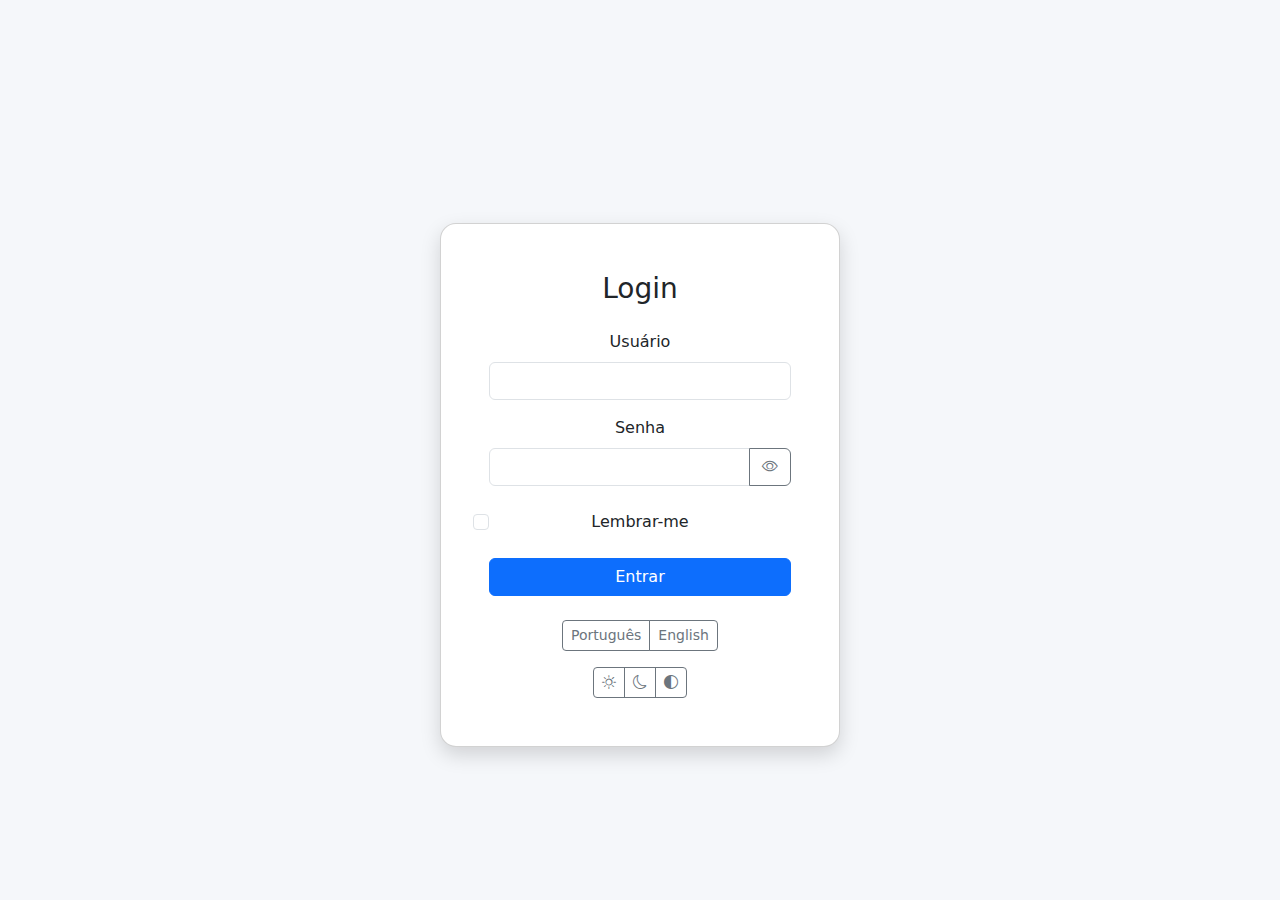
<file: src/index.html>
<!DOCTYPE html>
<html lang="pt-BR">
<head>
  <meta charset="UTF-8" />
  <meta name="viewport" content="width=device-width, initial-scale=1.0"/>
  <title>TED Talks Flashcards</title>
  <link rel="stylesheet" href="https://cdn.jsdelivr.net/npm/bootstrap@5.3.3/dist/css/bootstrap.min.css">
  <link rel="stylesheet" href="https://cdn.jsdelivr.net/npm/bootstrap-icons@1.11.1/font/bootstrap-icons.css">
  <link rel="stylesheet" href="css/style.css">
</head>
<body>
    <!-- <div style="text-align:center; margin: 20px;">
        <button id="btn-clear-localstorage">🧹 Limpar LocalStorage</button>
        <button id="btn-reset-localstorage">🔄 Resetar Dados</button>
    </div> -->
    
  <!-- Link de acessibilidade para pular para o conteúdo principal -->
  <a href="#main-content" class="skip-link">Pular para o conteúdo</a>

  <nav class="navbar navbar-expand-lg navbar-dark bg-primary">
    <div class="container-fluid">
      <a class="navbar-brand" href="#" data-i18n="app_title">FlashCards</a>
      <button class="navbar-toggler" type="button" data-bs-toggle="collapse" data-bs-target="#navbarContent" aria-controls="navbarContent" aria-expanded="false" aria-label="Toggle navigation">
        <span class="navbar-toggler-icon"></span>
      </button>
      <div class="collapse navbar-collapse" id="navbarContent">
        <ul class="navbar-nav me-auto">
          <li class="nav-item"><a class="nav-link active" href="index.html" data-i18n="home">Home</a></li>
          <li class="nav-item"><a class="nav-link" href="index.html" data-i18n="cards">Cards</a></li>
          <li class="nav-item"><a class="nav-link" href="pages/cadastrar.html" data-i18n="add_cards">Cadastrar Cards</a></li>
          <li class="nav-item"><a class="nav-link" href="pages/questoes.html" data-i18n="questions">Questões</a></li>
          <li class="nav-item"><a class="nav-link" href="pages/settings.html" data-i18n="settings">Configurações</a></li>
          <li class="nav-item"><a class="nav-link text-danger" href="#" onclick="logout()" data-i18n="logout">Logout</a></li>
        </ul>
      </div>
    </div>
  </nav>

  <main id="main-content">
    <div id="searchContainer" class="container mt-3">
      <div class="input-group">
        <input type="text" id="searchInput" class="form-control" data-i18n-placeholder="search_placeholder" placeholder="Digite para pesquisar..." aria-label="Pesquisar">
        <button class="btn btn-outline-secondary" type="button" onclick="searchFlashcards()" data-i18n="search">Pesquisar</button>
      </div>
    </div>

    <div class="card" aria-live="polite">
      <div class="progress-indicator new" id="progressIndicator" aria-label="Status: Novo"></div>
      <div class="favorite" onclick="toggleFavorite()" id="favoriteIcon" aria-label="Adicionar aos favoritos" role="button" tabindex="0">☆</div>
      <p id="english" aria-label="Texto em inglês"></p>
      <p class="translation" id="portuguese" aria-label="Tradução em português"></p>
      <div class="buttons">
        <button class="btn btn-success m-1" onclick="previousCard()">⬅️ Anterior</button>
        <button class="btn btn-success m-1" onclick="toggleTranslation()">💬 Mostrar Tradução</button>
        <button class="btn btn-success m-1" onclick="nextCard()">➡️ Próximo</button>
        <button class="btn btn-success m-1" onclick="randomCard()">🎲 Aleatório</button>
      </div>
      <div class="d-flex justify-content-center align-items-center gap-2 mt-2">
        <button class="btn btn-success m-1" onclick="playAudio()">🔊 Ouvir</button>
        <button onclick="decreaseRate()">➖</button>
        <span id="rateDisplay">1.0x</span>
        <button onclick="increaseRate()">➕</button>
      </div>
      <div class="counter" id="counter" aria-live="polite"></div>
    </div>

    <div id="categorySelector" class="container text-center mt-3" role="group" aria-label="Categorias">
      <button type="button" class="btn btn-outline-primary m-1" onclick="filterByCategory('geral')" data-i18n="general">Geral</button>
      <button type="button" class="btn btn-outline-primary m-1" onclick="filterByCategory('business')" data-i18n="business">Negócios</button>
      <button type="button" class="btn btn-outline-primary m-1" onclick="filterByCategory('travel')" data-i18n="travel">Viagens</button>
      <button type="button" class="btn btn-outline-primary m-1" onclick="filterByCategory('technology')" data-i18n="technology">Tecnologia</button>
    </div>

    <div class="text-center mt-3">
      <button class="btn btn-dark m-1" onclick="resetFilter()" data-i18n="show_all">Mostrar Todos</button>
      <button class="btn btn-warning m-1" onclick="filterFavoritesOnly()" data-i18n="show_favorites">Mostrar Favoritos</button>
      <button class="btn btn-info m-1" onclick="exportData()" data-i18n="export_data">Exportar Dados</button>
      <label class="btn btn-secondary m-1">
        <span data-i18n="import_data">Importar Dados</span> <input type="file" hidden onchange="importData(event)">
      </label>
    </div>
  </main>

  <!-- Container para toasts -->
  <div id="toastContainer" class="toast-container position-fixed bottom-0 end-0 p-3"></div>

  <!-- Scripts -->
  <script src="https://cdn.jsdelivr.net/npm/bootstrap@5.3.3/dist/js/bootstrap.bundle.min.js"></script>
  <script src="js/auth.js"></script>
  <script src="js/db.js"></script>
  <script src="js/script.js"></script>
</body>
</html>
</file>
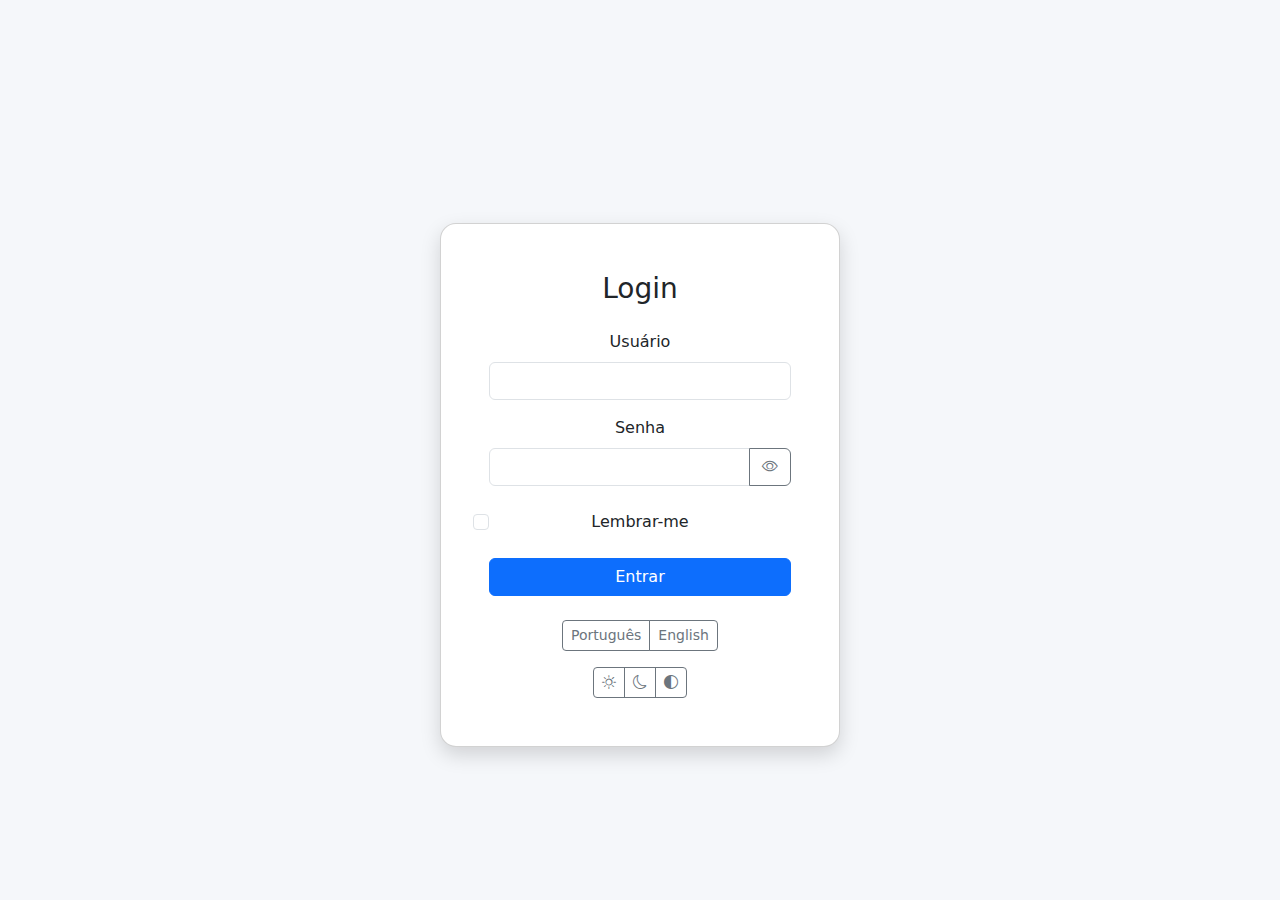
<file: src/login.html>
<!DOCTYPE html>
<html lang="pt-BR">
<head>
  <meta charset="UTF-8" />
  <meta name="viewport" content="width=device-width, initial-scale=1.0"/>
  <title>Login - FlashCards</title>
  <link rel="stylesheet" href="https://cdn.jsdelivr.net/npm/bootstrap@5.3.3/dist/css/bootstrap.min.css">
  <link rel="stylesheet" href="css/style.css">
  <!-- Adicionar ícones -->
  <link rel="stylesheet" href="https://cdn.jsdelivr.net/npm/bootstrap-icons@1.11.1/font/bootstrap-icons.css">
</head>
<body class="d-flex justify-content-center align-items-center vh-100">
  <!-- Link de acessibilidade para pular para o conteúdo principal -->
  <a href="#login-form" class="skip-link">Pular para o conteúdo</a>

  <div class="card p-5" style="max-width: 400px; width: 100%;">
    <h3 class="mb-4 text-center">Login</h3>
    <form id="login-form" onsubmit="handleLogin(event)" aria-labelledby="login-heading">
      <div class="mb-3">
        <label for="username" class="form-label">Usuário</label>
        <input type="text" class="form-control" id="username" required aria-required="true" autocomplete="username">
      </div>
      <div class="mb-3">
        <label for="password" class="form-label">Senha</label>
        <div class="input-group">
          <input type="password" class="form-control" id="password" required aria-required="true" autocomplete="current-password">
          <button class="btn btn-outline-secondary" type="button" id="togglePassword" aria-label="Mostrar senha">
            <i class="bi bi-eye"></i>
          </button>
        </div>
      </div>
      <div class="mb-3 form-check">
        <input type="checkbox" class="form-check-input" id="rememberMe">
        <label class="form-check-label" for="rememberMe">Lembrar-me</label>
      </div>
      <button type="submit" class="btn btn-primary w-100">Entrar</button>
    </form>
    <p class="text-danger mt-3 text-center" id="error" style="display:none;" role="alert">Usuário ou senha inválidos</p>
    
    <!-- Seletor de idioma -->
    <div class="mt-4 text-center">
      <div class="btn-group" role="group" aria-label="Selecionar idioma">
        <button type="button" class="btn btn-sm btn-outline-secondary" onclick="changeLanguage('pt-BR')">Português</button>
        <button type="button" class="btn btn-sm btn-outline-secondary" onclick="changeLanguage('en-US')">English</button>
      </div>
    </div>
    
    <!-- Seletor de tema -->
    <div class="mt-3 text-center">
      <div class="btn-group" role="group" aria-label="Selecionar tema">
        <button type="button" class="btn btn-sm btn-outline-secondary" onclick="setTheme('light')" aria-label="Tema claro">
          <i class="bi bi-sun"></i>
        </button>
        <button type="button" class="btn btn-sm btn-outline-secondary" onclick="setTheme('dark')" aria-label="Tema escuro">
          <i class="bi bi-moon"></i>
        </button>
        <button type="button" class="btn btn-sm btn-outline-secondary" onclick="setTheme('auto')" aria-label="Tema automático">
          <i class="bi bi-circle-half"></i>
        </button>
      </div>
    </div>
  </div>

  <!-- Container para toasts -->
  <div id="toastContainer" class="toast-container position-fixed bottom-0 end-0 p-3"></div>

  <!-- Scripts -->
  <script src="https://cdn.jsdelivr.net/npm/bootstrap@5.3.3/dist/js/bootstrap.bundle.min.js"></script>
  <script src="js/auth.js"></script>
  <script src="js/script.js"></script>
  <script>
    // Inicializar tema
    document.addEventListener('DOMContentLoaded', function() {
      initTheme();
      
      // Carregar idioma salvo
      currentLanguage = localStorage.getItem('language') || 'pt-BR';
      updateLoginUILanguage();
      
      // Adicionar funcionalidade para mostrar/ocultar senha
      document.getElementById('togglePassword').addEventListener('click', function() {
        const passwordInput = document.getElementById('password');
        const icon = this.querySelector('i');
        
        if (passwordInput.type === 'password') {
          passwordInput.type = 'text';
          icon.classList.remove('bi-eye');
          icon.classList.add('bi-eye-slash');
        } else {
          passwordInput.type = 'password';
          icon.classList.remove('bi-eye-slash');
          icon.classList.add('bi-eye');
        }
      });
    });
    
    // Atualizar idioma da interface de login
    function updateLoginUILanguage() {
      const translations = {
        'pt-BR': {
          'login': 'Login',
          'username': 'Usuário',
          'password': 'Senha',
          'remember_me': 'Lembrar-me',
          'login_button': 'Entrar',
          'invalid_credentials': 'Usuário ou senha inválidos',
          'show_password': 'Mostrar senha',
          'skip_to_content': 'Pular para o conteúdo'
        },
        'en-US': {
          'login': 'Login',
          'username': 'Username',
          'password': 'Password',
          'remember_me': 'Remember me',
          'login_button': 'Sign in',
          'invalid_credentials': 'Invalid username or password',
          'show_password': 'Show password',
          'skip_to_content': 'Skip to content'
        }
      };
      
      const lang = translations[currentLanguage];
      
      document.querySelector('h3').textContent = lang.login;
      document.querySelector('label[for="username"]').textContent = lang.username;
      document.querySelector('label[for="password"]').textContent = lang.password;
      document.querySelector('label[for="rememberMe"]').textContent = lang.remember_me;
      document.querySelector('button[type="submit"]').textContent = lang.login_button;
      document.getElementById('error').textContent = lang.invalid_credentials;
      document.getElementById('togglePassword').setAttribute('aria-label', lang.show_password);
      document.querySelector('.skip-link').textContent = lang.skip_to_content;
      
      // Atualizar título da página
      document.title = lang.login + ' - FlashCards';
    }

    function handleLogin(event) {
      event.preventDefault();
      const user = document.getElementById("username").value.trim();
      const pass = document.getElementById("password").value.trim();
      const rememberMe = document.getElementById("rememberMe").checked;
      
      if (auth.login(user, pass)) {
        if (rememberMe) {
          localStorage.setItem("rememberUser", user);
        } else {
          localStorage.removeItem("rememberUser");
        }
        
        window.location.href = "index.html";
      } else {
        document.getElementById("error").style.display = "block";
        
        // Adicionar animação para chamar atenção
        document.getElementById("error").classList.add('animate__animated', 'animate__headShake');
        setTimeout(() => {
          document.getElementById("error").classList.remove('animate__animated', 'animate__headShake');
        }, 1000);
      }
    }
    
    // Preencher usuário se "lembrar-me" estiver ativo
    const rememberedUser = localStorage.getItem("rememberUser");
    if (rememberedUser) {
      document.getElementById("username").value = rememberedUser;
      document.getElementById("rememberMe").checked = true;
    }
  </script>
</body>
</html>
</file>
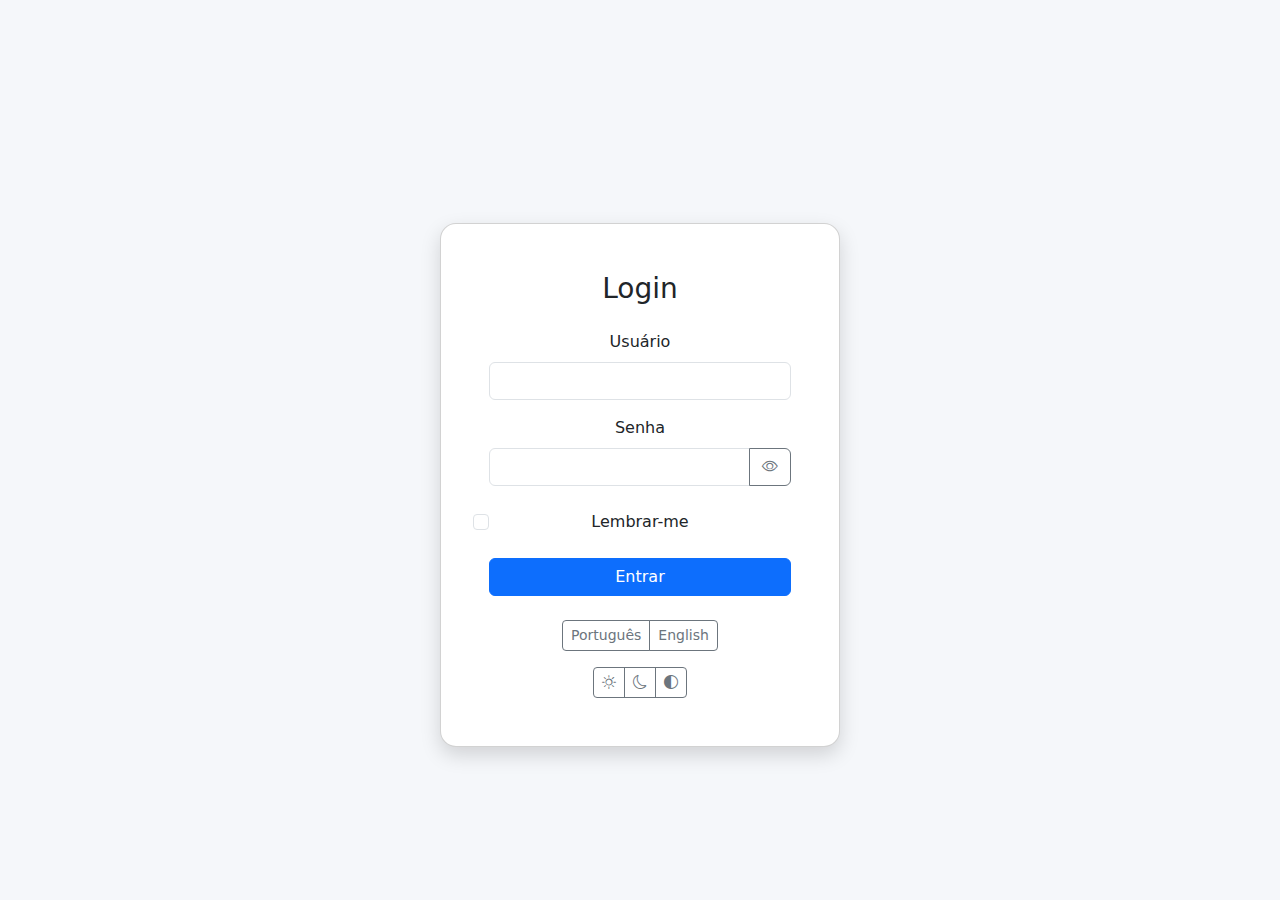
<file: src/pages/cadastrar.html>
<!DOCTYPE html>
<html lang="pt-BR">
<head>
  <meta charset="UTF-8" />
  <meta name="viewport" content="width=device-width, initial-scale=1.0"/>
  <title>Cadastrar Cards</title>
  <link rel="stylesheet" href="https://cdn.jsdelivr.net/npm/bootstrap@5.3.3/dist/css/bootstrap.min.css">
  <link rel="stylesheet" href="https://cdn.jsdelivr.net/npm/bootstrap-icons@1.11.1/font/bootstrap-icons.css">
  <link rel="stylesheet" href="../css/style.css">
</head>
<body>
  <!-- Link de acessibilidade para pular para o conteúdo principal -->
  <a href="#main-content" class="skip-link">Pular para o conteúdo</a>

  <nav class="navbar navbar-expand-lg navbar-dark bg-primary">
    <div class="container-fluid">
      <a class="navbar-brand" href="#" data-i18n="app_title">FlashCards</a>
      <button class="navbar-toggler" type="button" data-bs-toggle="collapse" data-bs-target="#navbarContent" aria-controls="navbarContent" aria-expanded="false" aria-label="Toggle navigation">
        <span class="navbar-toggler-icon"></span>
      </button>
      <div class="collapse navbar-collapse" id="navbarContent">
        <ul class="navbar-nav me-auto">
          <li class="nav-item"><a class="nav-link" href="../index.html" data-i18n="home">Home</a></li>
          <li class="nav-item"><a class="nav-link" href="../index.html" data-i18n="cards">Cards</a></li>
          <li class="nav-item"><a class="nav-link active" href="#" data-i18n="add_cards">Cadastrar Cards</a></li>
          <li class="nav-item"><a class="nav-link" href="questoes.html" data-i18n="questions">Questões</a></li>
          <li class="nav-item"><a class="nav-link" href="settings.html" data-i18n="settings">Configurações</a></li>
          <li class="nav-item"><a class="nav-link text-danger" href="#" onclick="logout()" data-i18n="logout">Logout</a></li>
        </ul>
      </div>
    </div>
  </nav>

  <main id="main-content" class="container mt-5">
    <h2 class="text-center" data-i18n="add_cards">Cadastrar Novo Card</h2>
    <form>
      <div class="mb-3">
        <label for="enText" class="form-label" data-i18n="english_text">Texto em Inglês</label>
        <input type="text" class="form-control" id="enText" placeholder="Enter English sentence" aria-required="true">
      </div>
      <div class="mb-3">
        <label for="ptText" class="form-label" data-i18n="portuguese_translation">Tradução em Português</label>
        <input type="text" class="form-control" id="ptText" placeholder="Digite a tradução" aria-required="true">
      </div>
      <div class="mb-3">
        <label for="categorySelect" class="form-label" data-i18n="category">Categoria</label>
        <select class="form-select" id="categorySelect" aria-label="Selecione uma categoria">
          <option value="geral" data-i18n="general">Geral</option>
          <option value="business" data-i18n="business">Negócios</option>
          <option value="travel" data-i18n="travel">Viagens</option>
          <option value="technology" data-i18n="technology">Tecnologia</option>
        </select>
      </div>
      <button type="submit" class="btn btn-success" data-i18n="save_card">Salvar Card</button>
    </form>
  </main>

  <div class="text-center mt-5">
    <button class="btn btn-dark m-1" onclick="resetFilter()" data-i18n="show_all">Mostrar Todos</button>
    <button class="btn btn-warning m-1" onclick="filterFavoritesOnly()" data-i18n="show_favorites">Mostrar Favoritos</button>
    <button class="btn btn-info m-1" onclick="exportData()" data-i18n="export_data">Exportar Dados</button>
    <label class="btn btn-secondary m-1">
      <span data-i18n="import_data">Importar Dados</span> <input type="file" hidden onchange="importData(event)">
    </label>
  </div>

  <!-- Container para toasts -->
  <div id="toastContainer" class="toast-container position-fixed bottom-0 end-0 p-3"></div>

  <!-- Scripts -->
  <script src="https://cdn.jsdelivr.net/npm/bootstrap@5.3.3/dist/js/bootstrap.bundle.min.js"></script>
  <script src="../js/auth.js"></script>
  <script src="../js/db.js"></script>
  <script src="../js/script.js"></script>
</body>
</html>
</file>
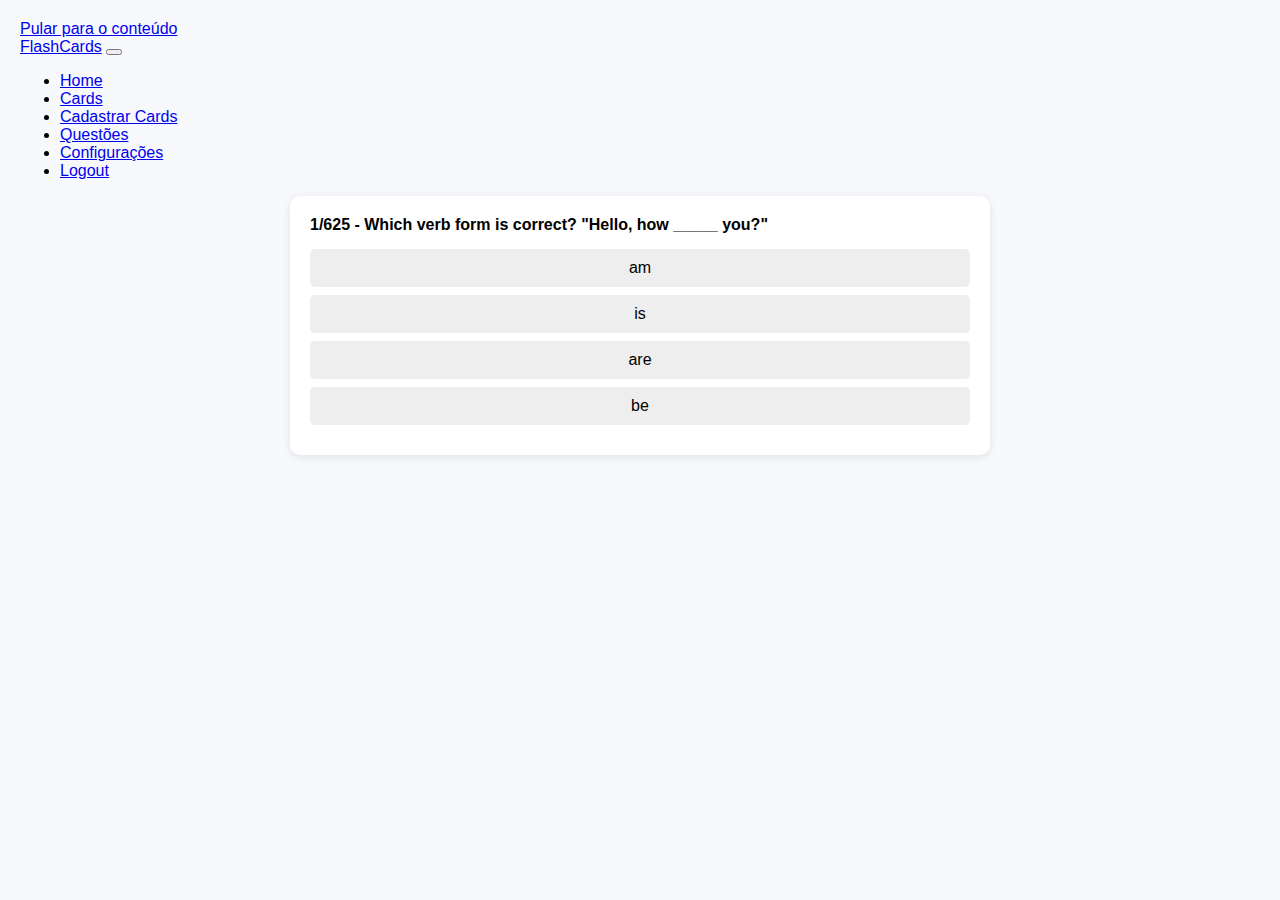
<file: src/pages/questoes.html>
<!DOCTYPE html>
<html lang="pt-BR">
<head>
  <meta charset="UTF-8">
  <title>Teste de Certificação</title>
  <style>
    body {
      font-family: Arial, sans-serif;
      background-color: #f7f9fc;
      margin: 0;
      padding: 20px;
    }
    #questions-container {
      max-width: 700px;
      margin: auto;
    }
    .card {
      background: #fff;
      border-radius: 10px;
      box-shadow: 0 2px 10px rgba(0,0,0,0.1);
      padding: 20px;
      margin-bottom: 20px;
    }
    .card button.option {
      display: block;
      width: 100%;
      padding: 10px;
      margin-top: 8px;
      border: none;
      border-radius: 5px;
      background: #eee;
      cursor: pointer;
      font-size: 1rem;
    }
    .card button.option:hover {
      background: #ddd;
    }
    .result {
      margin-top: 10px;
      font-weight: bold;
    }
    .next-btn, .restart-btn {
      display: inline-block;
      margin-top: 15px;
      padding: 10px 20px;
      background-color: #007bff;
      color: white;
      border: none;
      border-radius: 5px;
      cursor: pointer;
    }
    .next-btn:hover, .restart-btn:hover {
      background-color: #0056b3;
    }
  </style>
</head>
<body>
  <a href="#main-content" class="skip-link">Pular para o conteúdo</a>

  <nav class="navbar navbar-expand-lg navbar-dark bg-primary">
    <div class="container-fluid">
      <a class="navbar-brand" href="#" data-i18n="app_title">FlashCards</a>
      <button class="navbar-toggler" type="button" data-bs-toggle="collapse" data-bs-target="#navbarContent" aria-controls="navbarContent" aria-expanded="false" aria-label="Toggle navigation">
        <span class="navbar-toggler-icon"></span>
      </button>
      <div class="collapse navbar-collapse" id="navbarContent">
        <ul class="navbar-nav me-auto">
          <li class="nav-item"><a class="nav-link active" href="index.html" data-i18n="home">Home</a></li>
          <li class="nav-item"><a class="nav-link" href="index.html" data-i18n="cards">Cards</a></li>
          <li class="nav-item"><a class="nav-link" href="pages/cadastrar.html" data-i18n="add_cards">Cadastrar Cards</a></li>
          <li class="nav-item"><a class="nav-link" href="pages/questoes.html" data-i18n="questions">Questões</a></li>
          <li class="nav-item"><a class="nav-link" href="pages/settings.html" data-i18n="settings">Configurações</a></li>
          <li class="nav-item"><a class="nav-link text-danger" href="#" onclick="logout()" data-i18n="logout">Logout</a></li>
        </ul>
      </div>
    </div>
  </nav>

  <div id="questions-container"></div>

  <script>
    document.addEventListener("DOMContentLoaded", function () {
      const questions = JSON.parse(localStorage.getItem("questions")) || [];
      let currentIndex = 0;
      let stats = JSON.parse(localStorage.getItem("questionStats")) || { correct: 0, wrong: 0 };

      const container = document.getElementById("questions-container");

      function showQuestion(index) {
        container.innerHTML = '';
        const q = questions[index];
        if (!q) {
          container.innerHTML = `
            <div class='card'>
              <h2>🎉 Teste finalizado!</h2>
              <p>Total de perguntas: ${questions.length}</p>
              <p>✅ Acertos: ${stats.correct}</p>
              <p>❌ Erros: ${stats.wrong}</p>
              <p>🎯 Precisão: ${((stats.correct / questions.length) * 100).toFixed(1)}%</p>
              <button class="restart-btn" onclick="restartTest()">🔁 Reiniciar Teste</button>
            </div>`;
          return;
        }

        const div = document.createElement("div");
        div.className = "card";

        let opts;
        try {
          opts = JSON.parse(q.options);
        } catch (e) {
          opts = [];
        }

        const correctIndex = q.correctAnswer;

        div.innerHTML = `
          <strong>${index + 1}/${questions.length} - ${q.question}</strong>
          <div id="options-container" style="margin-top: 15px;">
            ${opts.map((opt, i) => `<button class="option" data-correct="${i === correctIndex}">${opt}</button>`).join("")}
          </div>
          <div class="result" style="margin-top: 10px;"></div>
          <button class="next-btn" style="display:none;">➡️ Próxima pergunta</button>
        `;

        container.appendChild(div);

        const result = div.querySelector(".result");
        const nextBtn = div.querySelector(".next-btn");
        const buttons = div.querySelectorAll(".option");

        let answeredCorrectly = false;

        buttons.forEach(btn => {
          btn.addEventListener("click", () => {
            const isCorrect = btn.dataset.correct === "true";

            if (isCorrect) {
              if (!answeredCorrectly) {
                stats.correct++;
                answeredCorrectly = true;
                localStorage.setItem("questionStats", JSON.stringify(stats));
              }
              result.innerHTML = "<span style='color:green;'>🎉 Parabéns! Resposta correta.</span>";
              btn.style.backgroundColor = "#c8f7c5";
              nextBtn.style.display = "inline-block";
            } else {
              stats.wrong++;
              localStorage.setItem("questionStats", JSON.stringify(stats));
              result.innerHTML = "<span style='color:red;'>❌ Tente novamente.</span>";
              btn.style.backgroundColor = "#f7c5c5";
            }
          });
        });

        nextBtn.addEventListener("click", () => {
          currentIndex++;
          showQuestion(currentIndex);
        });
      }

      window.restartTest = function () {
        currentIndex = 0;
        stats = { correct: 0, wrong: 0 };
        localStorage.setItem("questionStats", JSON.stringify(stats));
        showQuestion(currentIndex);
      }

      showQuestion(currentIndex);
    });
  </script>
</body>
</html>
</file>
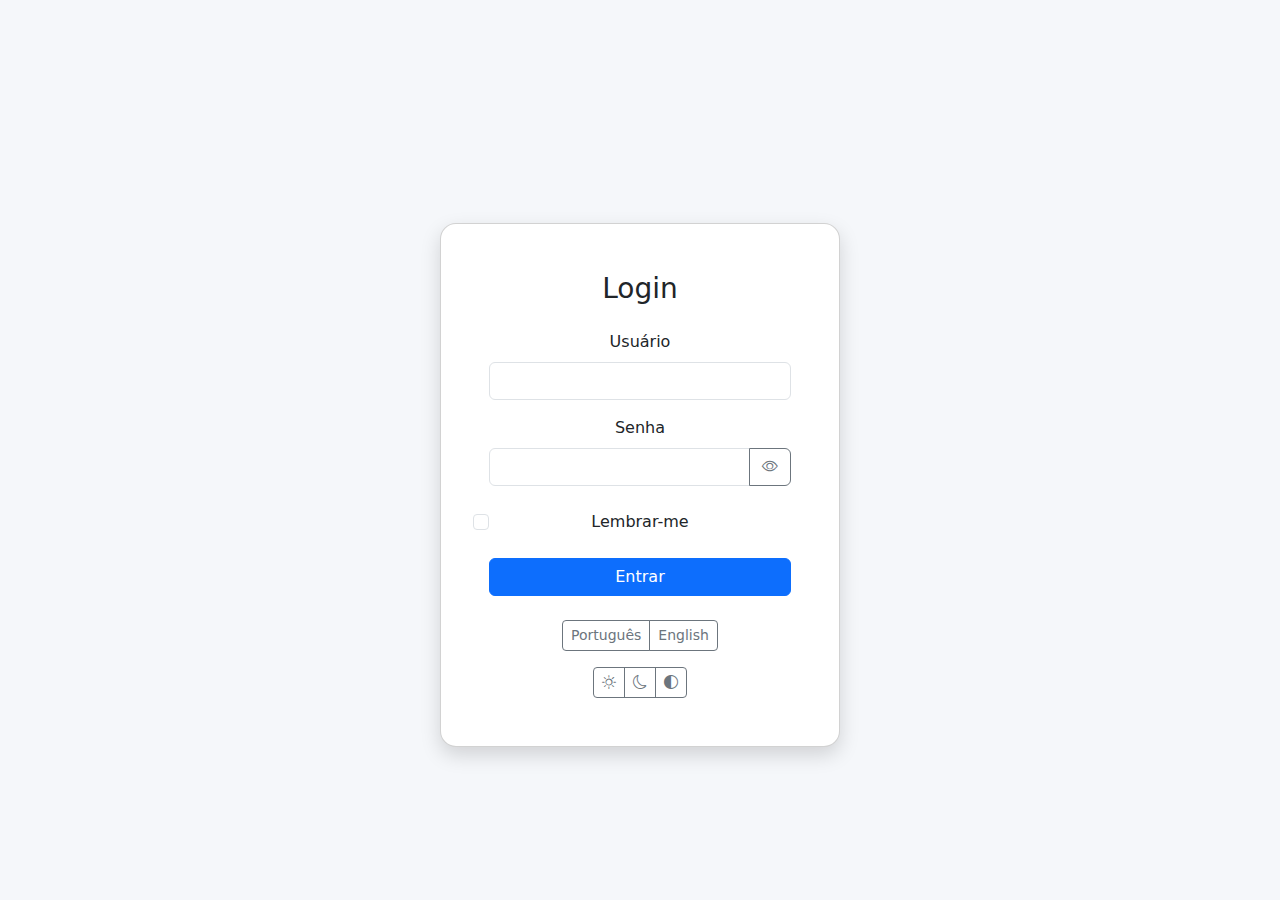
<file: src/pages/settings.html>
<!DOCTYPE html>
<html lang="pt-BR">
<head>
  <meta charset="UTF-8" />
  <meta name="viewport" content="width=device-width, initial-scale=1.0"/>
  <title>Configurações</title>
  <link rel="stylesheet" href="https://cdn.jsdelivr.net/npm/bootstrap@5.3.3/dist/css/bootstrap.min.css">
  <link rel="stylesheet" href="https://cdn.jsdelivr.net/npm/bootstrap-icons@1.11.1/font/bootstrap-icons.css">
  <link rel="stylesheet" href="../css/style.css">
</head>
<body>
  <!-- Link de acessibilidade para pular para o conteúdo principal -->
  <a href="#main-content" class="skip-link">Pular para o conteúdo</a>

  <nav class="navbar navbar-expand-lg navbar-dark bg-primary">
    <div class="container-fluid">
      <a class="navbar-brand" href="#" data-i18n="app_title">FlashCards</a>
      <button class="navbar-toggler" type="button" data-bs-toggle="collapse" data-bs-target="#navbarContent" aria-controls="navbarContent" aria-expanded="false" aria-label="Toggle navigation">
        <span class="navbar-toggler-icon"></span>
      </button>
      <div class="collapse navbar-collapse" id="navbarContent">
        <ul class="navbar-nav me-auto">
          <li class="nav-item"><a class="nav-link" href="../index.html" data-i18n="home">Home</a></li>
          <li class="nav-item"><a class="nav-link" href="../index.html" data-i18n="cards">Cards</a></li>
          <li class="nav-item"><a class="nav-link" href="cadastrar.html" data-i18n="add_cards">Cadastrar Cards</a></li>
          <li class="nav-item"><a class="nav-link" href="questoes.html" data-i18n="questions">Questões</a></li>
          <li class="nav-item"><a class="nav-link active" href="#" data-i18n="settings">Configurações</a></li>
          <li class="nav-item"><a class="nav-link text-danger" href="#" onclick="logout()" data-i18n="logout">Logout</a></li>
        </ul>
      </div>
    </div>
  </nav>

  <main id="main-content" class="container mt-5">
    <h2 class="text-center" data-i18n="settings">Configurações</h2>
    
    <div class="card mt-4">
      <div class="card-body">
        <h5 class="card-title" data-i18n="language">Idioma</h5>
        <div class="mb-3">
          <select class="form-select" id="languageSelect" aria-label="Selecionar idioma">
            <option value="pt-BR">Português</option>
            <option value="en-US">English</option>
          </select>
        </div>
        
        <h5 class="card-title" data-i18n="theme">Tema</h5>
        <div class="mb-3">
          <select class="form-select" id="themeSelect" aria-label="Selecionar tema">
            <option value="light" data-i18n="light">Claro</option>
            <option value="dark" data-i18n="dark">Escuro</option>
            <option value="auto" data-i18n="auto">Automático</option>
          </select>
        </div>
        
        <h5 class="card-title">Backup e Sincronização</h5>
        <div class="mb-3">
          <button class="btn btn-primary" onclick="exportData()">
            <i class="bi bi-cloud-upload"></i> 
            <span data-i18n="export_data">Exportar Dados</span>
          </button>
          <label class="btn btn-secondary ms-2">
            <i class="bi bi-cloud-download"></i>
            <span data-i18n="import_data">Importar Dados</span>
            <input type="file" hidden onchange="importData(event)">
          </label>
        </div>
        
        <h5 class="card-title">Acessibilidade</h5>
        <div class="mb-3">
          <div class="form-check form-switch">
            <input class="form-check-input" type="checkbox" id="highContrastMode">
            <label class="form-check-label" for="highContrastMode">Modo de alto contraste</label>
          </div>
          <div class="form-check form-switch">
            <input class="form-check-input" type="checkbox" id="largerText">
            <label class="form-check-label" for="largerText">Texto maior</label>
          </div>
        </div>
      </div>
    </div>
    
    <div class="card mt-4">
      <div class="card-body">
        <h5 class="card-title">Sobre o Aplicativo</h5>
        <p>FlashCards App - Versão 2.0</p>
        <p>Um aplicativo para aprendizado de idiomas usando flashcards.</p>
      </div>
    </div>
  </main>

  <!-- Container para toasts -->
  <div id="toastContainer" class="toast-container position-fixed bottom-0 end-0 p-3"></div>

  <!-- Scripts -->
  <script src="https://cdn.jsdelivr.net/npm/bootstrap@5.3.3/dist/js/bootstrap.bundle.min.js"></script>
  <script src="../js/auth.js"></script>
  <script src="../js/db.js"></script>
  <script src="../js/script.js"></script>
  
  <script>
    document.addEventListener('DOMContentLoaded', function() {
      // Verificar autenticação
      if (!checkAuth()) return;
      
      // Inicializar seletores com valores salvos
      document.getElementById('languageSelect').value = currentLanguage;
      document.getElementById('themeSelect').value = localStorage.getItem('theme') || 'auto';
      
      // Adicionar eventos
      document.getElementById('languageSelect').addEventListener('change', function() {
        changeLanguage(this.value);
        showToast('Idioma alterado com sucesso!');
      });
      
      document.getElementById('themeSelect').addEventListener('change', function() {
        setTheme(this.value);
        showToast('Tema alterado com sucesso!');
      });
      
      // Eventos para opções de acessibilidade
      document.getElementById('highContrastMode').addEventListener('change', function() {
        if (this.checked) {
          document.body.classList.add('high-contrast');
          localStorage.setItem('highContrast', 'true');
        } else {
          document.body.classList.remove('high-contrast');
          localStorage.removeItem('highContrast');
        }
      });
      
      document.getElementById('largerText').addEventListener('change', function() {
        if (this.checked) {
          document.body.classList.add('larger-text');
          localStorage.setItem('largerText', 'true');
        } else {
          document.body.classList.remove('larger-text');
          localStorage.removeItem('largerText');
        }
      });
      
      // Carregar configurações de acessibilidade
      if (localStorage.getItem('highContrast') === 'true') {
        document.getElementById('highContrastMode').checked = true;
        document.body.classList.add('high-contrast');
      }
      
      if (localStorage.getItem('largerText') === 'true') {
        document.getElementById('largerText').checked = true;
        document.body.classList.add('larger-text');
      }
    });
  </script>
</body>
</html>
</file>
<file: src/css/style.css>
* {
  box-sizing: border-box;
}

:root {
  --primary-color: #1e88e5;
  --secondary-color: #43a047;
  --accent-color: #ff9800;
  --danger-color: #e53935;
  --light-bg: #f5f7fa;
  --dark-bg: #2d3748;
  --light-text: #f8f9fa;
  --dark-text: #343a40;
  --card-shadow: 0 8px 20px rgba(0,0,0,0.15);
  --transition-speed: 0.3s;
}

[data-bs-theme="dark"] {
  --card-shadow: 0 8px 20px rgba(0,0,0,0.3);
}

body {
  font-family: 'Inter', system-ui, -apple-system, BlinkMacSystemFont, sans-serif;
  background: var(--light-bg);
  margin: 0;
  padding-top: 70px;
  transition: background-color var(--transition-speed);
}

[data-bs-theme="dark"] body {
  background: var(--dark-bg);
}

.navbar {
  position: fixed;
  top: 0;
  width: 100%;
  z-index: 10;
  transition: all var(--transition-speed);
}

.card {
  background: white;
  border-radius: 16px;
  box-shadow: var(--card-shadow);
  width: 100%;
  max-width: 700px;
  margin: 20px auto;
  padding: 40px;
  text-align: center;
  position: relative;
  transition: all var(--transition-speed);
}

[data-bs-theme="dark"] .card {
  background: #3a3f44;
  color: var(--light-text);
}

.card p {
  font-size: 3rem;
  margin: 10px 0;
  line-height: 1.6;
}

.translation {
  margin-top: 20px;
  font-size: 1.2rem;
  color: #444;
  display: none;
  transition: all var(--transition-speed);
}

[data-bs-theme="dark"] .translation {
  color: #b0b0b0;
}

.buttons {
  margin-top: 30px;
  display: flex;
  justify-content: center;
  gap: 15px;
  flex-wrap: wrap;
}

button {
  padding: 12px 25px;
  font-size: 1rem;
  font-weight: 600;
  border: none;
  border-radius: 10px;
  cursor: pointer;
  transition: all 0.2s;
}

button:hover {
  transform: translateY(-2px);
  box-shadow: 0 4px 8px rgba(0,0,0,0.1);
}

button:active {
  transform: translateY(0);
}

.show-btn {
  background: var(--primary-color);
  color: white;
}

.next-btn {
  background: var(--secondary-color);
  color: white;
}

.prev-btn {
  background: var(--secondary-color);
  color: white;
}

.counter {
  margin-top: 20px;
  font-size: 0.9rem;
  color: #555;
}

[data-bs-theme="dark"] .counter {
  color: #b0b0b0;
}

.favorite {
  position: absolute;
  top: 10px;
  right: 15px;
  font-size: 24px;
  cursor: pointer;
  color: #ccc;
  transition: all 0.3s;
}

.favorite:hover {
  transform: scale(1.2);
}

.favorite.active {
  color: gold;
}

/* Acessibilidade - Melhorar contraste */
.btn-primary {
  background-color: #0d6efd;
  border-color: #0d6efd;
}

.btn-success {
  background-color: #198754;
  border-color: #198754;
}

.btn-danger {
  background-color: #dc3545;
  border-color: #dc3545;
}

.btn-warning {
  background-color: #ffc107;
  border-color: #ffc107;
  color: #000;
}

.btn-info {
  background-color: #0dcaf0;
  border-color: #0dcaf0;
  color: #000;
}

/* Responsividade */
@media (max-width: 768px) {
  .card {
    padding: 20px;
    margin: 15px;
  }
  
  .card p {
    font-size: 1.2rem;
  }
  
  .buttons {
    flex-direction: column;
    gap: 10px;
  }
  
  button {
    width: 100%;
  }
}

/* Animações */
@keyframes heartBeat {
  0% { transform: scale(1); }
  14% { transform: scale(1.3); }
  28% { transform: scale(1); }
  42% { transform: scale(1.3); }
  70% { transform: scale(1); }
}

.animate__animated {
  animation-duration: 1s;
  animation-fill-mode: both;
}

.animate__heartBeat {
  animation-name: heartBeat;
  animation-duration: 1.3s;
  animation-timing-function: ease-in-out;
}

/* Indicador de progresso */
.progress-indicator {
  position: absolute;
  top: 10px;
  left: 15px;
  width: 15px;
  height: 15px;
  border-radius: 50%;
  transition: all 0.3s;
}

.progress-indicator.new {
  background-color: #e0e0e0;
}

.progress-indicator.learning {
  background-color: #ffb74d;
}

.progress-indicator.review {
  background-color: #64b5f6;
}

.progress-indicator.known {
  background-color: #81c784;
}

/* Toast notifications */
.toast-container {
  z-index: 1100;
}

/* Quiz styles */
.quiz-question {
  transition: all 0.3s;
}

.quiz-question.border-success {
  border-left: 5px solid #198754 !important;
}

.quiz-question.border-danger {
  border-left: 5px solid #dc3545 !important;
}

/* Acessibilidade - Focus styles */
a:focus, button:focus, input:focus, select:focus, textarea:focus {
  outline: 3px solid #78aeff !important;
  outline-offset: 2px;
}

/* Skip to content link for keyboard users */
.skip-link {
  position: absolute;
  top: -40px;
  left: 0;
  background: #0d6efd;
  color: white;
  padding: 8px;
  z-index: 100;
  transition: top 0.3s;
}

.skip-link:focus {
  top: 0;
}

/* Melhorias para telas pequenas */
@media (max-width: 576px) {
  body {
    padding-top: 60px;
  }
  
  .navbar-brand {
    font-size: 1.2rem;
  }
  
  .card {
    padding: 15px;
    margin: 10px;
  }
  
  .card p {
    font-size: 1.1rem;
  }
}

/* Suporte para RTL */
[dir="rtl"] .favorite {
  right: auto;
  left: 15px;
}

[dir="rtl"] .progress-indicator {
  left: auto;
  right: 15px;
}

/* Categoria selector */
#categorySelector {
  display: flex;
  flex-wrap: wrap;
  justify-content: center;
  gap: 5px;
}

/* Search container */
#searchContainer {
  max-width: 500px;
  margin-left: auto;
  margin-right: auto;
}

/* Tema escuro - ajustes adicionais */
[data-bs-theme="dark"] .form-control {
  background-color: #2c3034;
  border-color: #495057;
  color: #e9ecef;
}

[data-bs-theme="dark"] .form-control:focus {
  background-color: #2c3034;
  color: #e9ecef;
}

[data-bs-theme="dark"] .form-select {
  background-color: #2c3034;
  border-color: #495057;
  color: #e9ecef;
}

/* Melhorias de acessibilidade para formulários */
.form-label {
  margin-bottom: 0.5rem;
  font-weight: 500;
}

.form-text {
  margin-top: 0.25rem;
  font-size: 0.875rem;
}

/* Animações para feedback visual */
@keyframes fadeIn {
  from { opacity: 0; }
  to { opacity: 1; }
}

.fade-in {
  animation: fadeIn 0.5s;
}

/* Melhorias para o quiz */
.options {
  text-align: left;
  margin-top: 1rem;
}

.form-check {
  margin-bottom: 0.5rem;
  padding: 0.5rem;
  border-radius: 0.25rem;
  transition: background-color 0.2s;
}

.form-check:hover {
  background-color: rgba(0,0,0,0.05);
}

[data-bs-theme="dark"] .form-check:hover {
  background-color: rgba(255,255,255,0.05);
}
</file>
